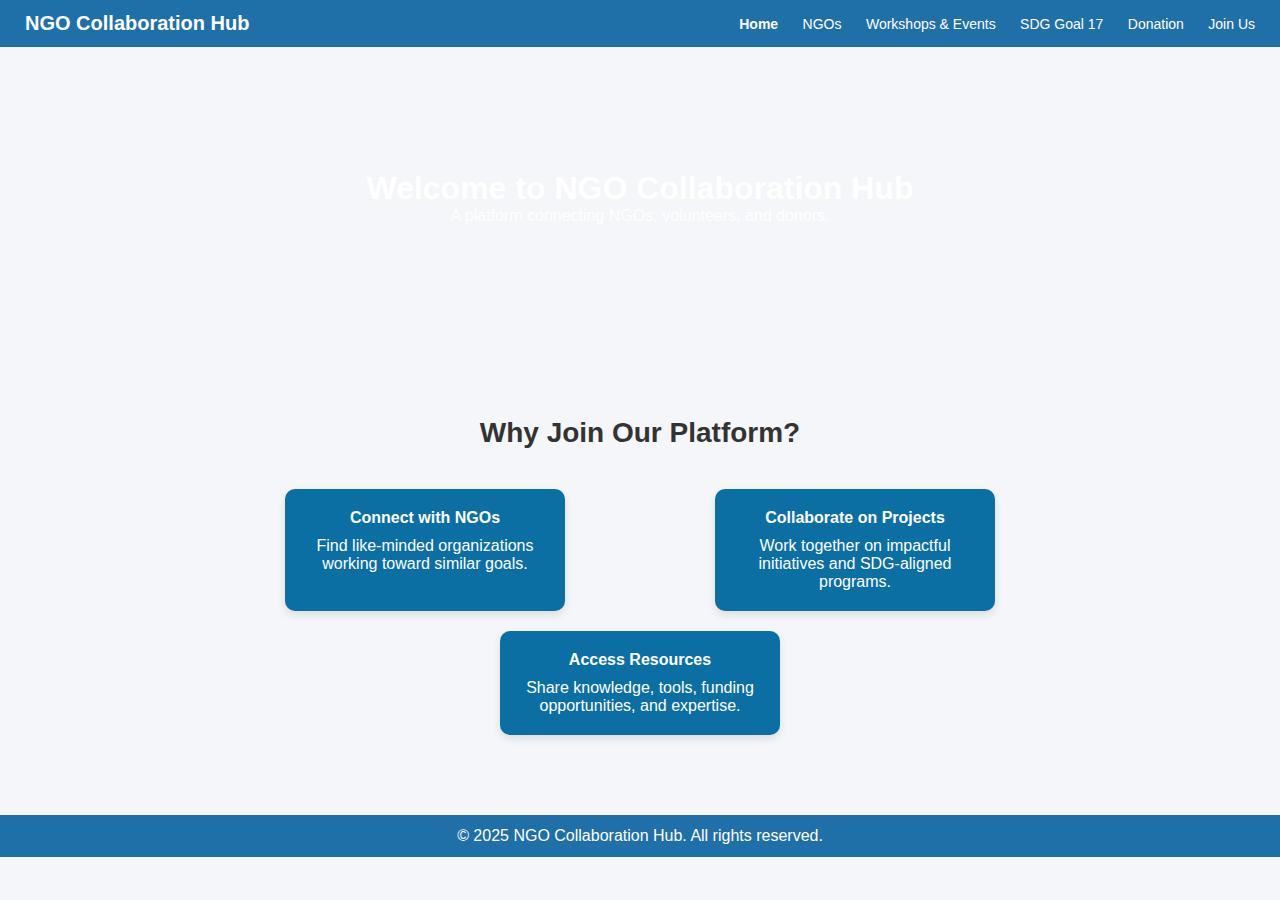
<file: index.html>
<html>
<head>
<title>Home - NGO Collaboration Hub</title>
<link rel="stylesheet" href="style.css">
</head>

<style>
.features {
    padding: 40px 50px;
    text-align: center;
}

.features h3 {
    font-size: 28px;
    margin-bottom: 20px;
}

.feature-container {
    display: flex;
    justify-content: space-around;
    margin-top: 30px;
    flex-wrap: wrap;
}

.feature-box {
    background: #0b6fa4;
    width: 280px;
    padding: 20px;
    margin: 10px;
    border-radius: 10px;
    box-shadow: 0px 4px 8px rgba(0, 0, 0, 0.1);
}

.feature-box h4 {
    margin-bottom: 10px;
    color: #0b6fa4;
}
.feature-box:hover { transform: translateY(-6px); }
</style>

<body>

<header class="top-bar">
<div class="logo">NGO Collaboration Hub</div>
<nav class="nav-links">
<a class="active" href="index.html">Home</a>
<a href="ngos.html">NGOs</a>
<a href="workshops.html">Workshops & Events</a>
<a href="sdg17.html">SDG Goal 17</a>
<a href="donation.html">Donation</a>
<a href="joinus.html">Join Us</a>
</nav>
</header>

<section class="banner" style="background-image:url(https://images.pexels.com/photos/12102723/pexels-photo-12102723.jpeg);">
<div class="banner-text">
<h1>Welcome to NGO Collaboration Hub</h1>
<p>A platform connecting NGOs, volunteers, and donors.</p>
</div>
</section>

<main>

<section class="features">
<h3>Why Join Our Platform?</h3>

<div class="feature-container">
<div class="feature-box">
<h4 style="color:white;">Connect with NGOs</h4>
<p style="color:white;">Find like-minded organizations working toward similar goals.</p>
</div>

<div class="feature-box">
<h4 style="color:white;">Collaborate on Projects</h4>
<p style="color:white;">Work together on impactful initiatives and SDG-aligned programs.</p>
</div>

<div class="feature-box">
<h4 style="color:white;">Access Resources</h4>
<p style="color:white;">Share knowledge, tools, funding opportunities, and expertise.</p>
</div>

</main>

<footer>
© 2025 NGO Collaboration Hub. All rights reserved.
</footer>

</body>
</html>
</file>
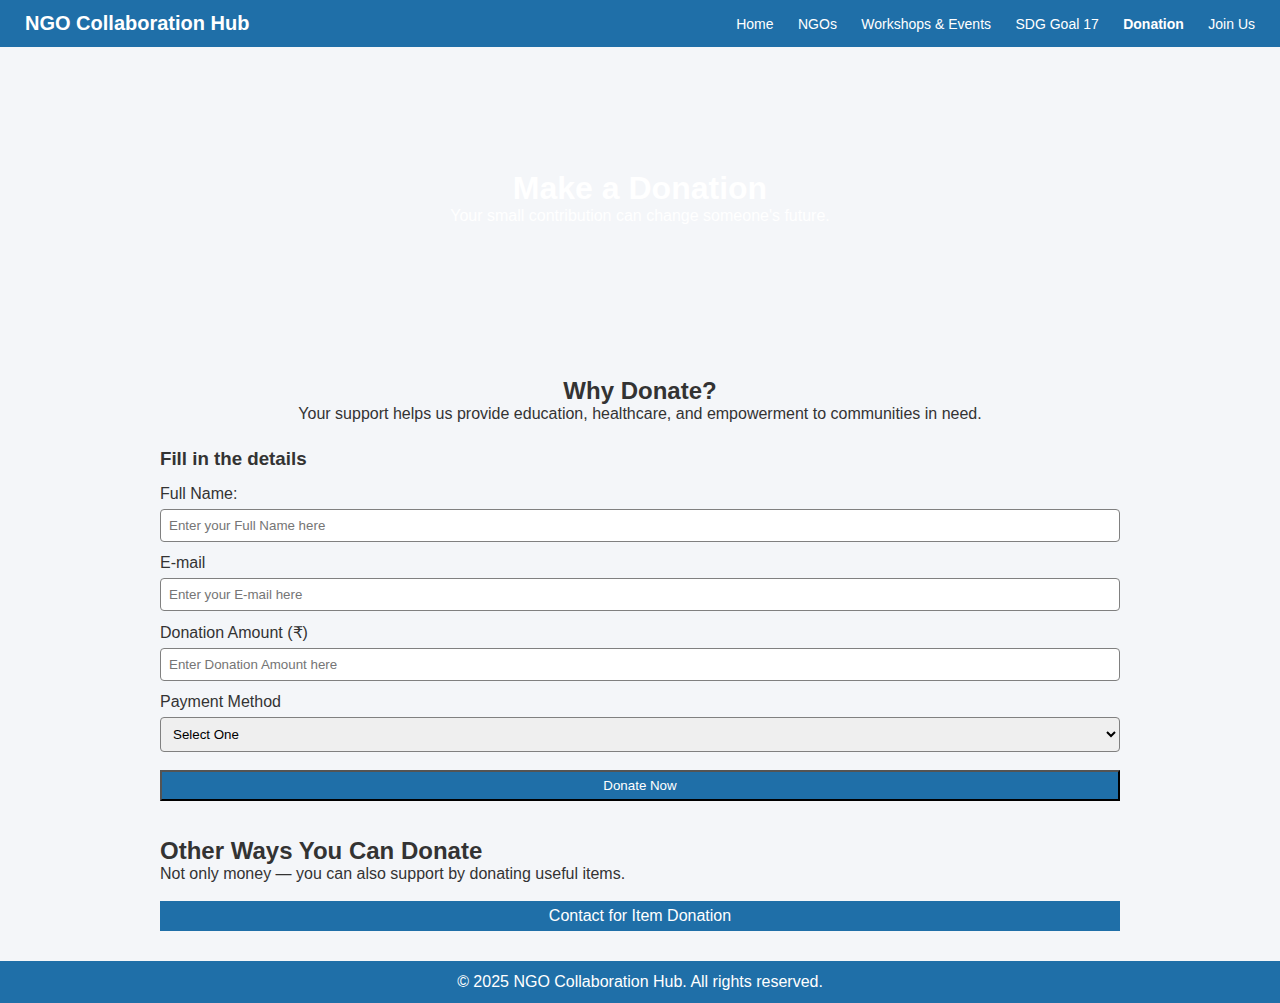
<file: donation.html>
<html>
<head>
<title>Donation - NGO Collaboration Hub</title>
<link rel="stylesheet" href="style.css">
</head>
<body>

<header class="top-bar">
<div class="logo">NGO Collaboration Hub</div>
<nav class="nav-links">
<a href="index.html">Home</a>
<a href="ngos.html">NGOs</a>
<a href="workshops.html">Workshops & Events</a>
<a href="sdg17.html">SDG Goal 17</a>
<a class="active" href="donation.html">Donation</a>
<a href="joinus.html">Join Us</a>
</nav>
</header>

<section class="banner" 
style="background-image:url('https://upload.wikimedia.org/wikipedia/commons/6/6c/GIFT_donating_clothes.jpg');">
<div class="banner-text">
<h1>Make a Donation</h1>
<p>Your small contribution can change someone's future.</p>
</div>
</section>

<main>

<div class="section-title">
<h2>Why Donate?</h2>
<p>Your support helps us provide education, healthcare, and empowerment to communities in need.</p>
</div>
  
<div>
<h3 style="margin-bottom: 15px;">Fill in the details</h3>

<form>

<label>Full Name:</label><br>
<input type="text"  required
placeholder="Enter your Full Name here"
style="width:100%; padding:8px; margin:6px 0 12px; border-radius:4px; border:1px solid grey;">

<label>E-mail</label><br>
<input type="email" required
placeholder="Enter your E-mail here"
 style="width:100%; padding:8px; margin:6px 0 12px; border-radius:4px; border:1px solid grey;">

<label>Donation Amount (₹)</label><br>
<input type="number"  required
placeholder="Enter Donation Amount here"
style="width:100%; padding:8px; margin:6px 0 12px; border-radius:4px; border:1px solid grey;">

<label>Payment Method</label><br>
<select style="width:100%; padding:8px; margin:6px 0 18px; border-radius:4px; border:1px solid grey;">
<option>Select One</option>
<option>UPI</option>
<option>Credit Card</option>
<option>Debit Card</option>
<option>Net Banking</option>
</select>

<button type="submit" class="btn">
Donate Now
</button>

</form><br>
<br>

<h2>Other Ways You Can Donate</h2>
<p>Not only money — you can also support by donating useful items.</p><br>
<a class="btn" href="joinus.html"> Contact for Item Donation </a>

</div>

</main>

<footer>
© 2025 NGO Collaboration Hub. All rights reserved.
</footer>

</body>
</html>
</file>
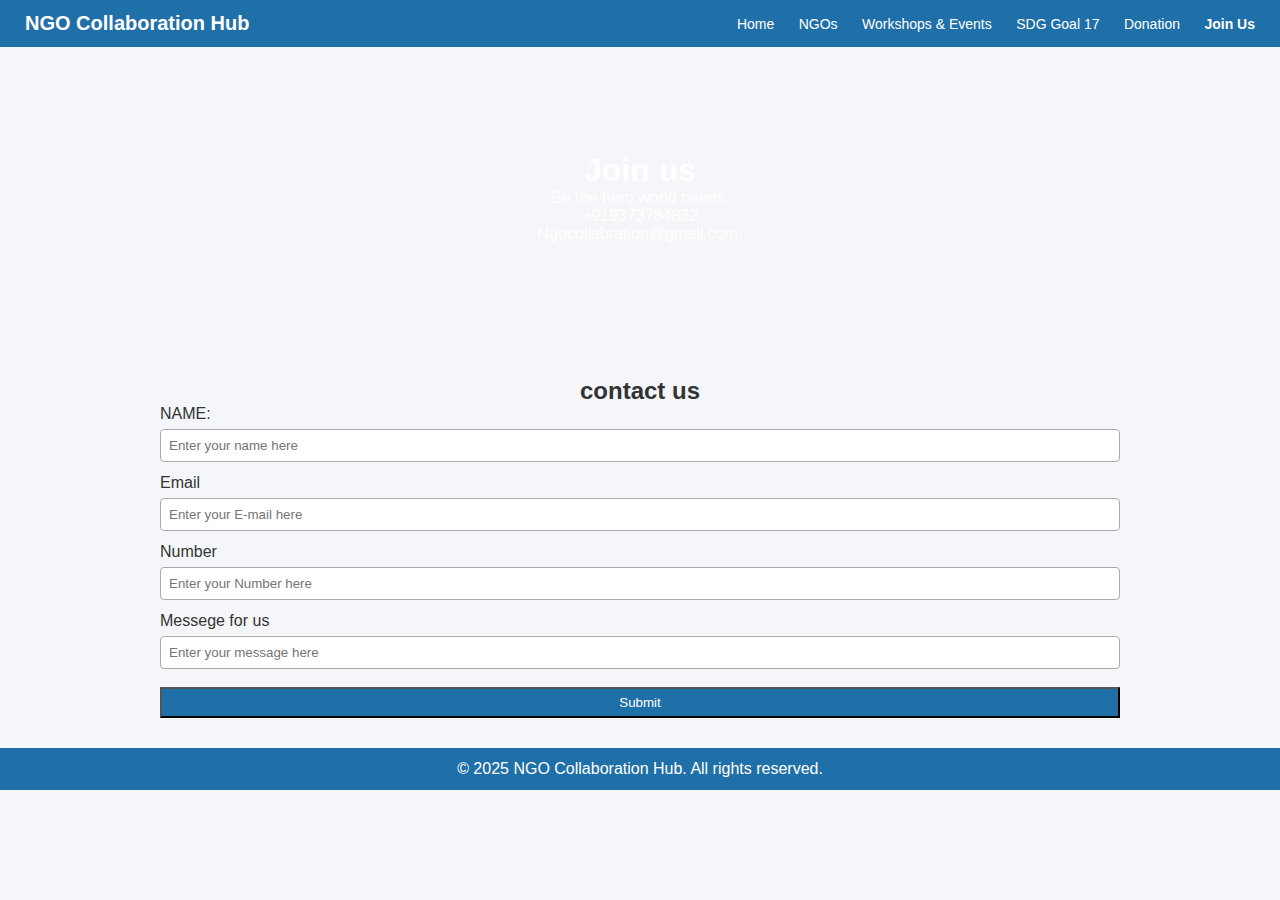
<file: joinus.html>
<html>
<head>
<title>Join Us - NGO Collaboration Hub</title>
<link rel="stylesheet" href="style.css">
</head>

<style>
form {
    text-align: left;
}
</style>

<script>
function validateForm() {
  let name = document.forms["myForm"]["name"].value.trim();

  if (name === "") {
    alert("Name must be filled out");
    return false;
  }

  alert("Registration successfully!");
  return true;
}
</script>

<body>
 
<header class="top-bar">
<div class="logo">NGO Collaboration Hub</div>
<nav class="nav-links">
<a href="index.html">Home</a>
<a href="ngos.html">NGOs</a>
<a href="workshops.html">Workshops & Events</a>
<a href="sdg17.html">SDG Goal 17</a>
<a href="donation.html">Donation</a>
<a class="active" href="joinus.html">Join Us</a>
</nav>
</header>
 
<section class="banner" style="background-image:url(https://images.pexels.com/photos/12102716/pexels-photo-12102716.jpeg);">
<div class="banner-text">
<h1>Join us</h1>
<p>Be the hero world needs.</p>
<p>+919373784832 <br> Ngocollabration@gmail.com.</p>
</div>
</section>
 
<main>

<div class="section-title">
<h2>contact us</h2>

<form name="myForm" onsubmit="return validateForm()">
<label style="text-align:left;">NAME:</label><br>
<input type="text" id="name" name="name"  required
placeholder="Enter your name here"
style="width:100%; padding:8px; margin:6px 0 12px; border-radius:4px; border:1px solid #aaa;">

<label>Email</label><br>
<input type="email" name="email" required
placeholder="Enter your E-mail here"
style="width:100%; padding:8px; margin:6px 0 12px; border-radius:4px; border:1px solid #aaa;">

<label>Number</label><br>
<input type="number" name="phone"
placeholder="Enter your Number here"
 required
style="width:100%; padding:8px; margin:6px 0 12px; border-radius:4px; border:1px solid #aaa;">

 <label>Messege for us</label><br>
<input type="text" name="payment"
placeholder="Enter your message here"
required
style="width:100%; padding:8px; margin:6px 0 18px; border-radius:4px; border:1px solid #aaa;">
<button type="submit" class="btn">Submit</button>
</form>
 
</div>

</main>
 
<footer>
© 2025 NGO Collaboration Hub. All rights reserved.
</footer>
 
</body>
</html>
</file>
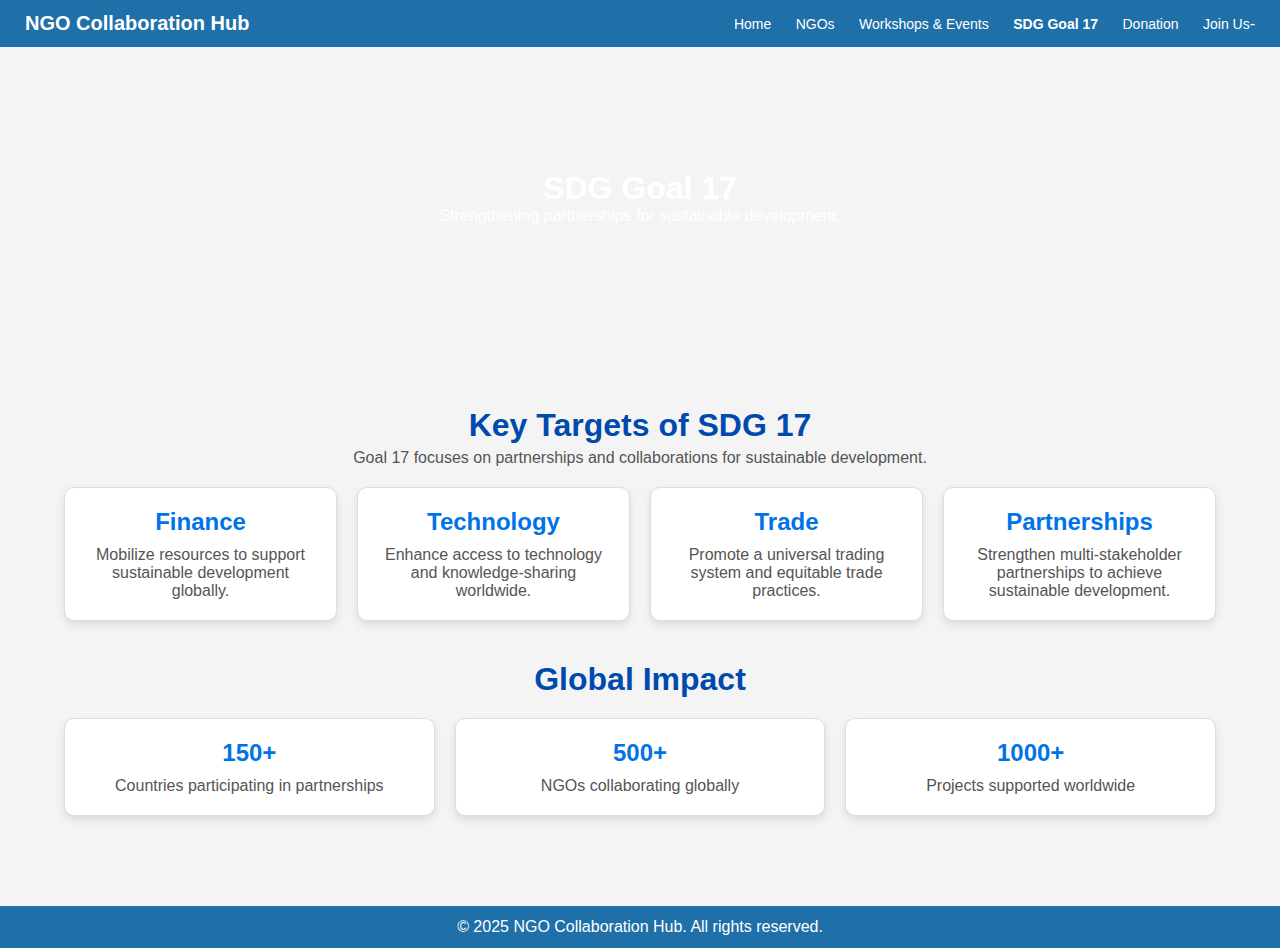
<file: sdg17.html>
<html>
<head>
<title>SDG Goal 17 - NGO Collaboration Hub</title>
<link rel="stylesheet" href="style.css">
</head>

<style>
body {
        font-family: Arial, Helvetica, sans-serif;
        margin: 0;
        padding: 0;
        background: #f4f4f4;
        color: #333;
    }

main {
        width: 90%;
        max-width: 1200px;
        margin: auto;
        padding: 20px 0;
    }

.section-title {
        text-align: center;
        margin: 40px 0 20px;
    }

.section-title h2 {
        font-size: 2rem;
        color: #004aad;
        margin-bottom: 5px;
    }

.section-title p {
        font-size: 1rem;
        color: #555;
    }

.card-grid {
        display: grid;
        grid-template-columns: repeat(auto-fit, minmax(250px, 1fr));
        gap: 20px;
        margin-bottom: 40px;
    }

.card {
        background: #ffffff;
        border-radius: 10px;
        box-shadow: 0 4px 8px rgba(0, 0, 0, 0.1);
        transition: transform 0.2s ease, box-shadow 0.2s ease;
    }

.card:hover {
        transform: translateY(-5px);
        box-shadow: 0 6px 15px rgba(0, 0, 0, 0.15);
    }

.card-body {
        padding: 20px;
        text-align: center;
    }

.card-body h3 {
        font-size: 1.5rem;
        color: #0073e6;
        margin-bottom: 10px;
    }

.card-body p {
        font-size: 1rem;
        color: #555;
    }
</style>

<body>
 
<header class="top-bar">
<div class="logo">NGO Collaboration Hub</div>
<nav class="nav-links">
<a href="index.html">Home</a>
<a href="ngos.html">NGOs</a>
<a href="workshops.html">Workshops & Events</a>
<a class="active" href="sdg17.html">SDG Goal 17</a>
<a href="donation.html">Donation</a>
<a href="joinus.html">Join Us</a>-
</nav>
</header>
 
<section class="banner" style="background-image:url('https://images.pexels.com/photos/3184418/pexels-photo-3184418.jpeg');">
<div class="banner-text">
<h1>SDG Goal 17</h1>
<p>Strengthening partnerships for sustainable development.</p>
</div>
</section>
 
<main>

<section class="section-title">
<h2>Key Targets of SDG 17</h2>
<p>Goal 17 focuses on partnerships and collaborations for sustainable development.</p>
</section>

<div class="card-grid">

<div class="card">
<div class="card-body">
<h3>Finance</h3>
<p>Mobilize resources to support sustainable development globally.</p>
</div>
</div>

<div class="card">
<div class="card-body">
<h3>Technology</h3>
<p>Enhance access to technology and knowledge-sharing worldwide.</p>
</div>
</div>

<div class="card">
<div class="card-body">
<h3>Trade</h3>
<p>Promote a universal trading system and equitable trade practices.</p>
</div>
</div>

<div class="card">
<div class="card-body">
<h3>Partnerships</h3>
<p>Strengthen multi-stakeholder partnerships to achieve sustainable development.</p>
</div>
</div>

</div>
   
<section class="section-title">
<h2>Global Impact</h2>
</section>

<div class="card-grid">

<div class="card">
<div class="card-body">
<h3>150+</h3>
<p>Countries participating in partnerships</p>
</div>
</div>

<div class="card">
<div class="card-body">
<h3>500+</h3>
<p>NGOs collaborating globally</p>
</div>
</div>

<div class="card">
<div class="card-body">
<h3>1000+</h3>
<p>Projects supported worldwide</p>
</div>
</div>

</div>
   
</section>

</main>
 
<footer>
© 2025 NGO Collaboration Hub. All rights reserved.
</footer>
 
</body>
</html>
</file>
<file: style.css>
* {
    margin: 0;
    padding: 0;
    box-sizing: border-box;
}

body {
    font-family: Arial, sans-serif;
    background-color: #f4f6f9;
    color: #333;
}


.top-bar {
    background-color: #1f6fa8;
    padding: 12px 25px;
    color: white;
    display: flex;
    justify-content: space-between;
    align-items: center;
}

.logo {
    font-size: 20px;
    font-weight: bold;
}

.nav-links a {
    color: white;
    text-decoration: none;
    margin-left: 20px;
    font-size: 14px;
}

.nav-links a:hover, .active {
    font-weight: bold;
    text-decoration: none;
}


.banner {
    height: 300px;
    background-size: cover;
    background-position: center;
    display: flex;
    justify-content: center;
    align-items: center;
    color: white;
    text-align: center;
    position: relative;
}


.banner-text {
    position: relative;
    z-index: 1;
}


main {
    max-width: 1000px;
    margin: 30px auto;
    padding: 0 20px;
}

.section-title {
    text-align: center;
    margin-bottom: 25px;
}


.card-grid {
    display: grid;
    grid-template-columns: repeat(auto-fit, minmax(260px, 1fr));
    gap: 20px;
}

.card {
    background-color: white;
    border: 1px solid #ddd;
   
}

.card img {
    width: 100%;
    height: 160px;
    object-fit: cover;
}

.card-body {
    padding: 12px;
}

.btn {
    display: inline-block;
    padding: 6px 12px;
    background: #1f6fa8;
    color: white;
    text-decoration: none;
    width:100%;
    text-align:center;
}


footer {
    background-color: #1f6fa8;
    color: white;
    padding: 12px;
    text-align: center;
    margin-top: 30px;
}
</file>
